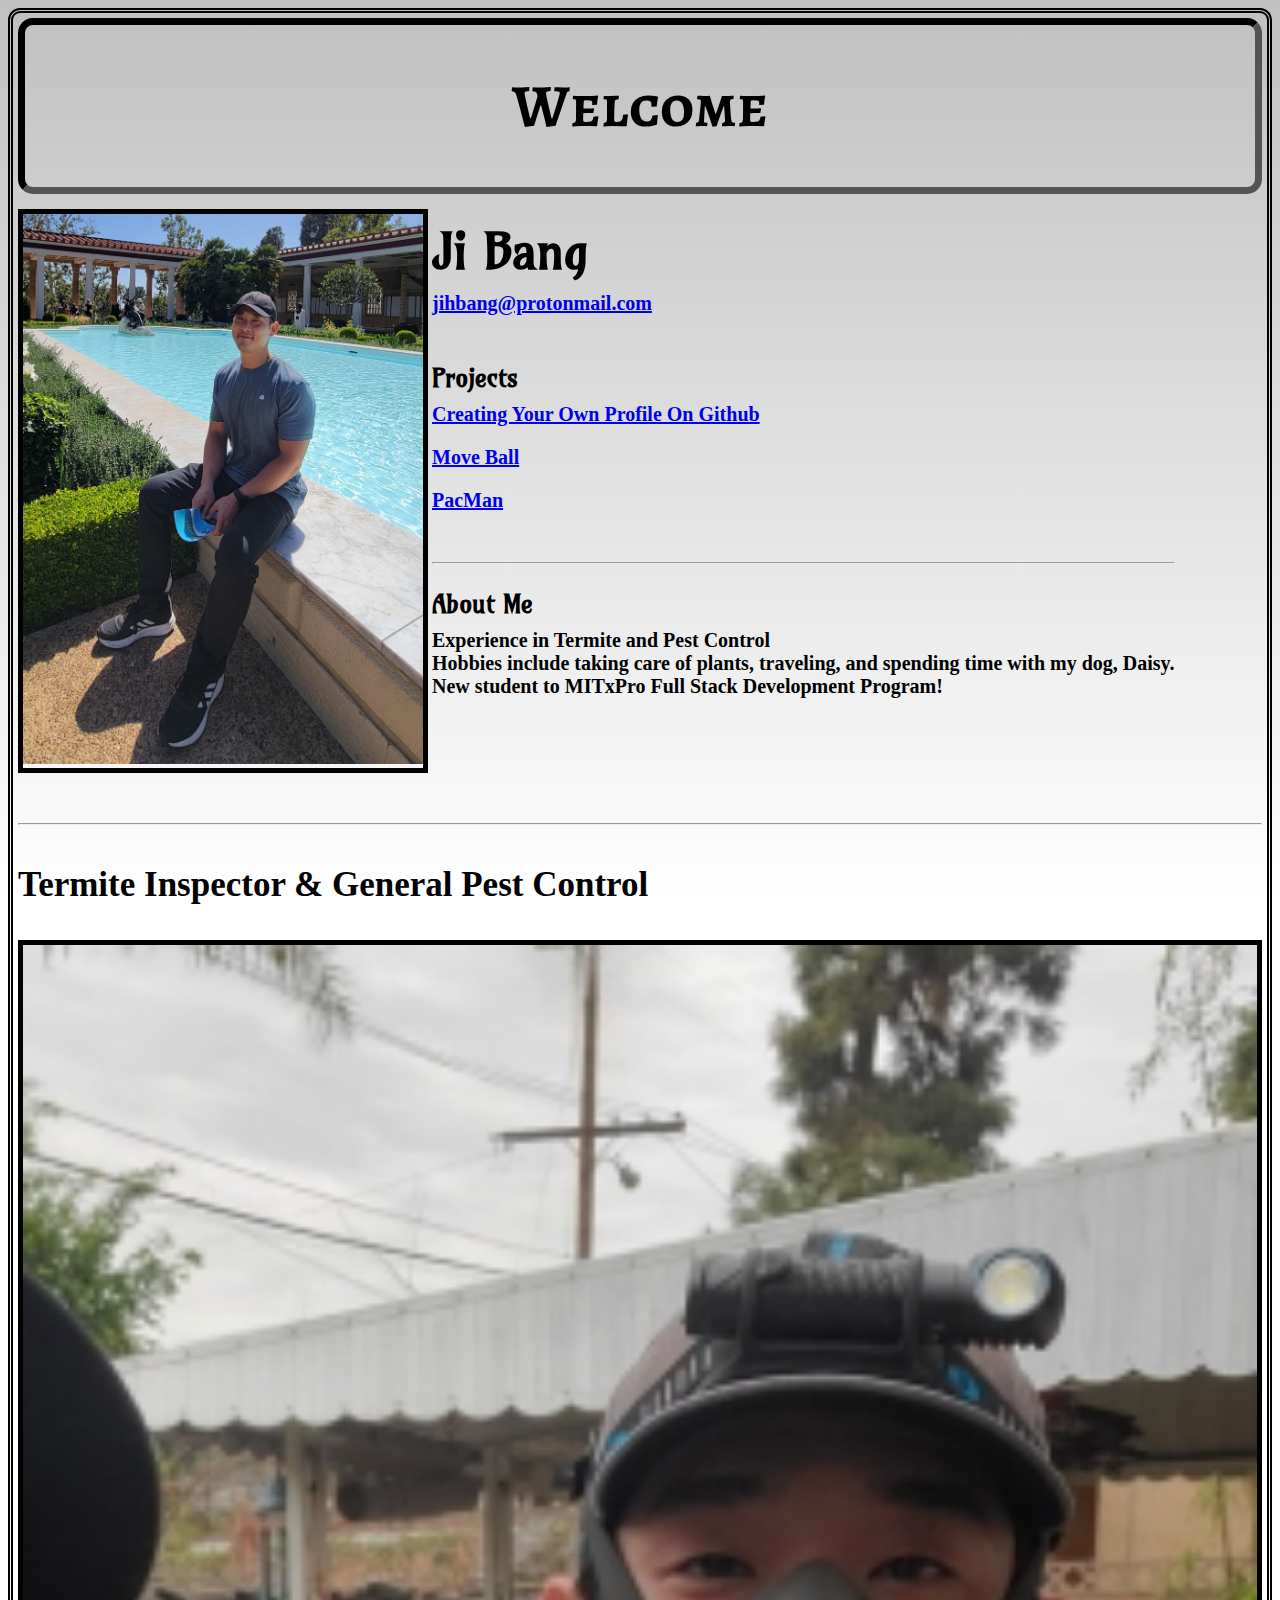
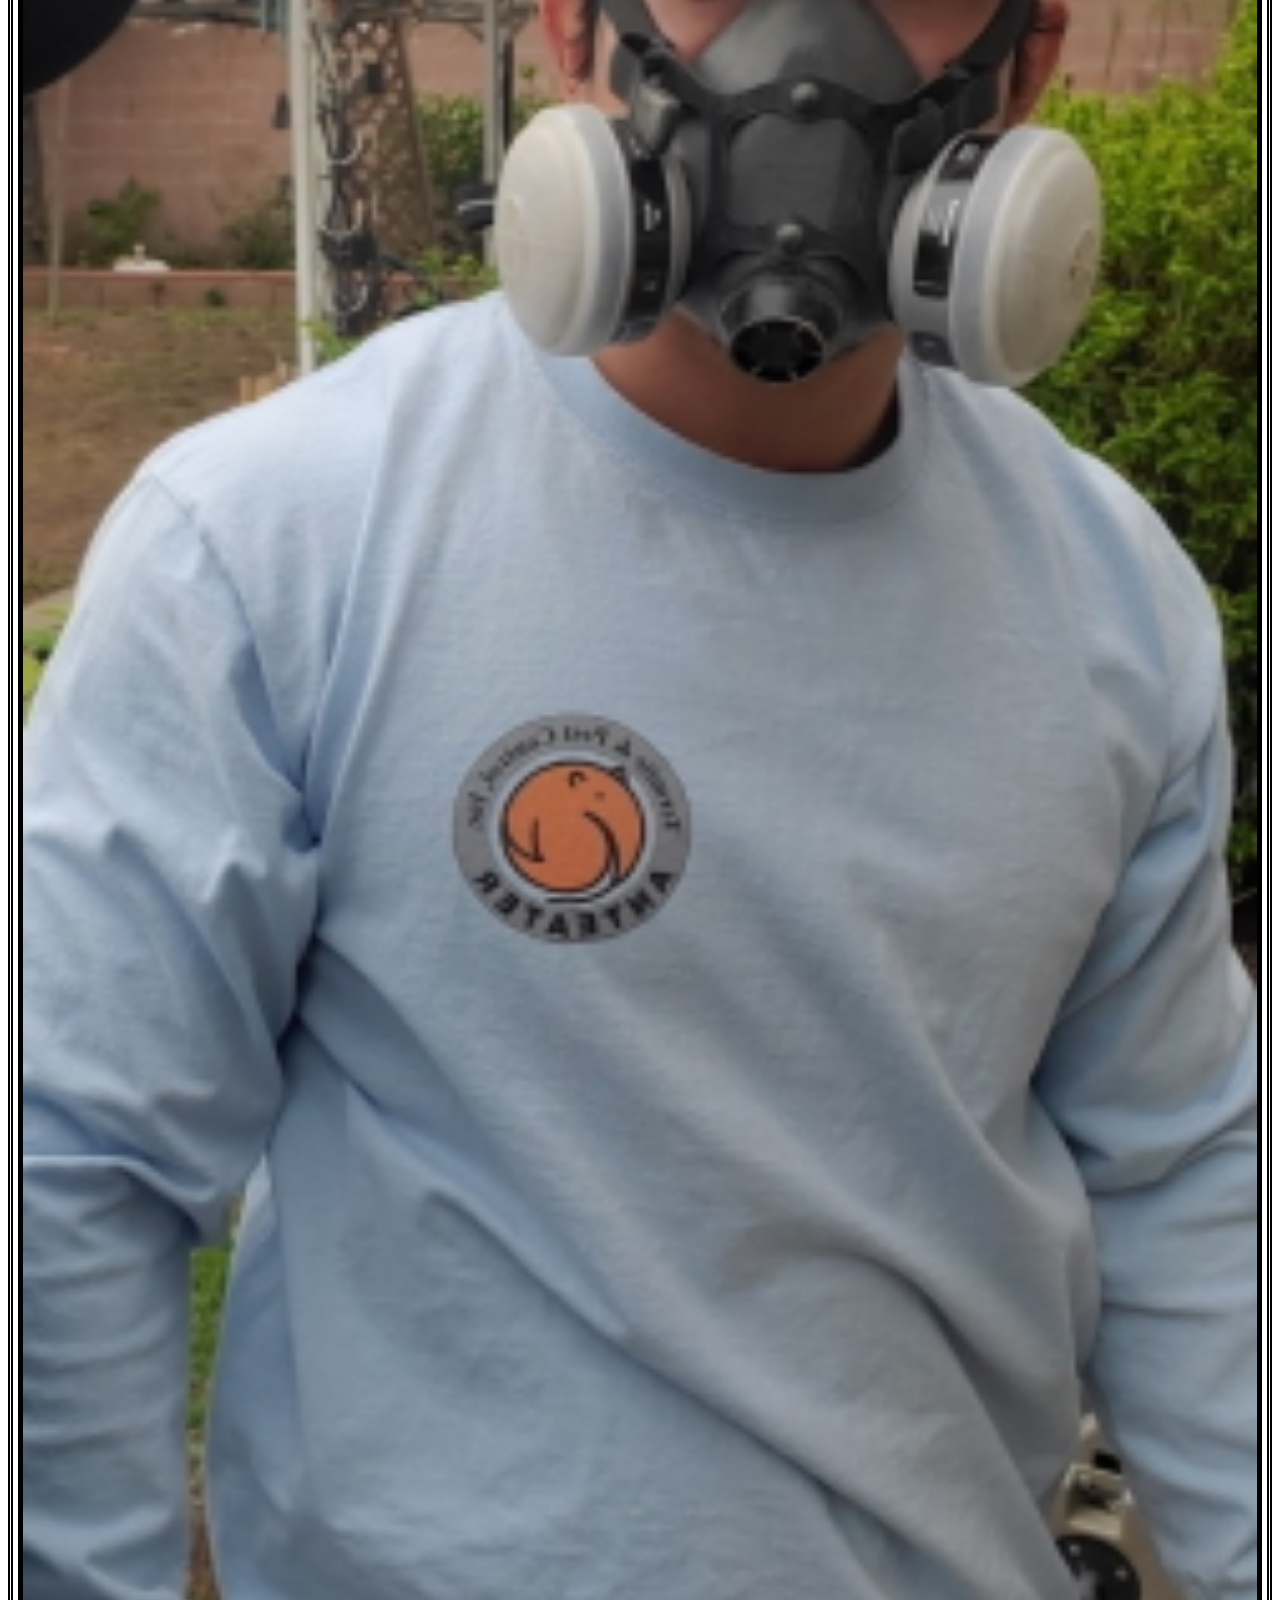
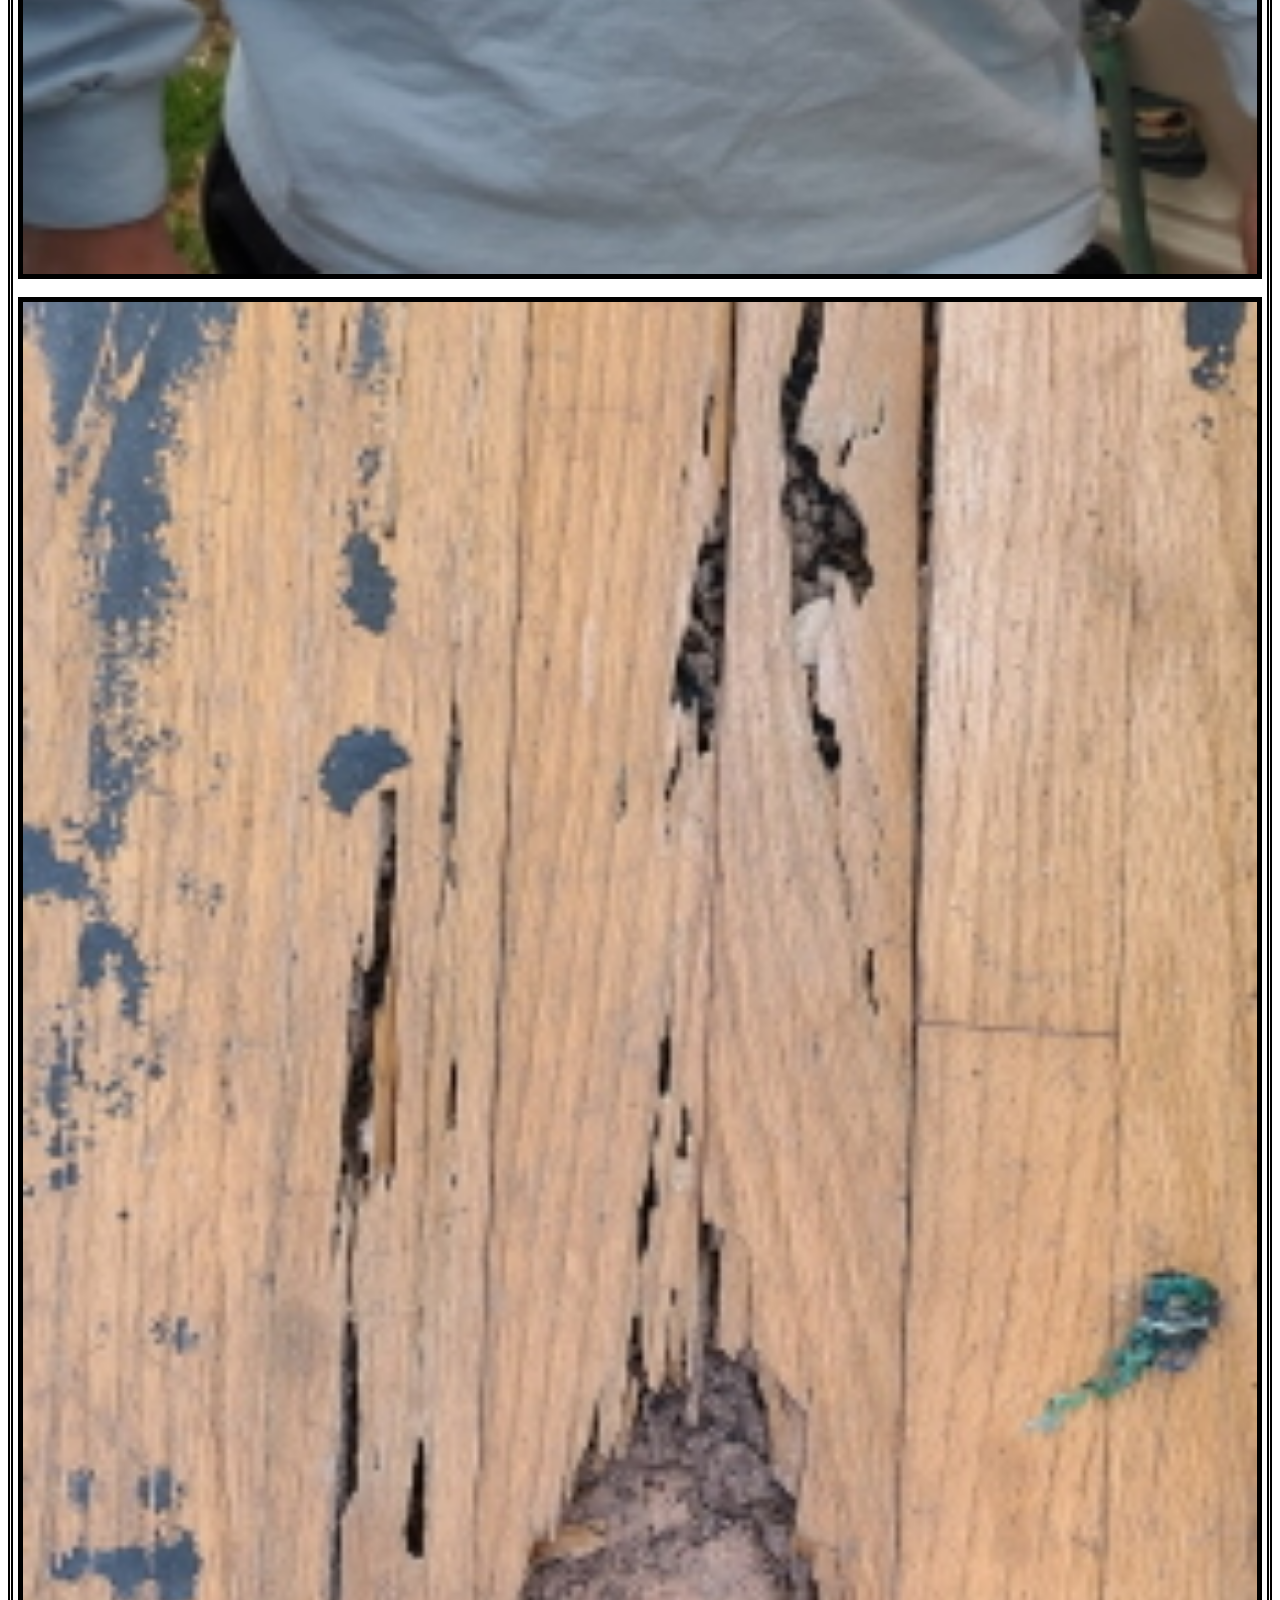
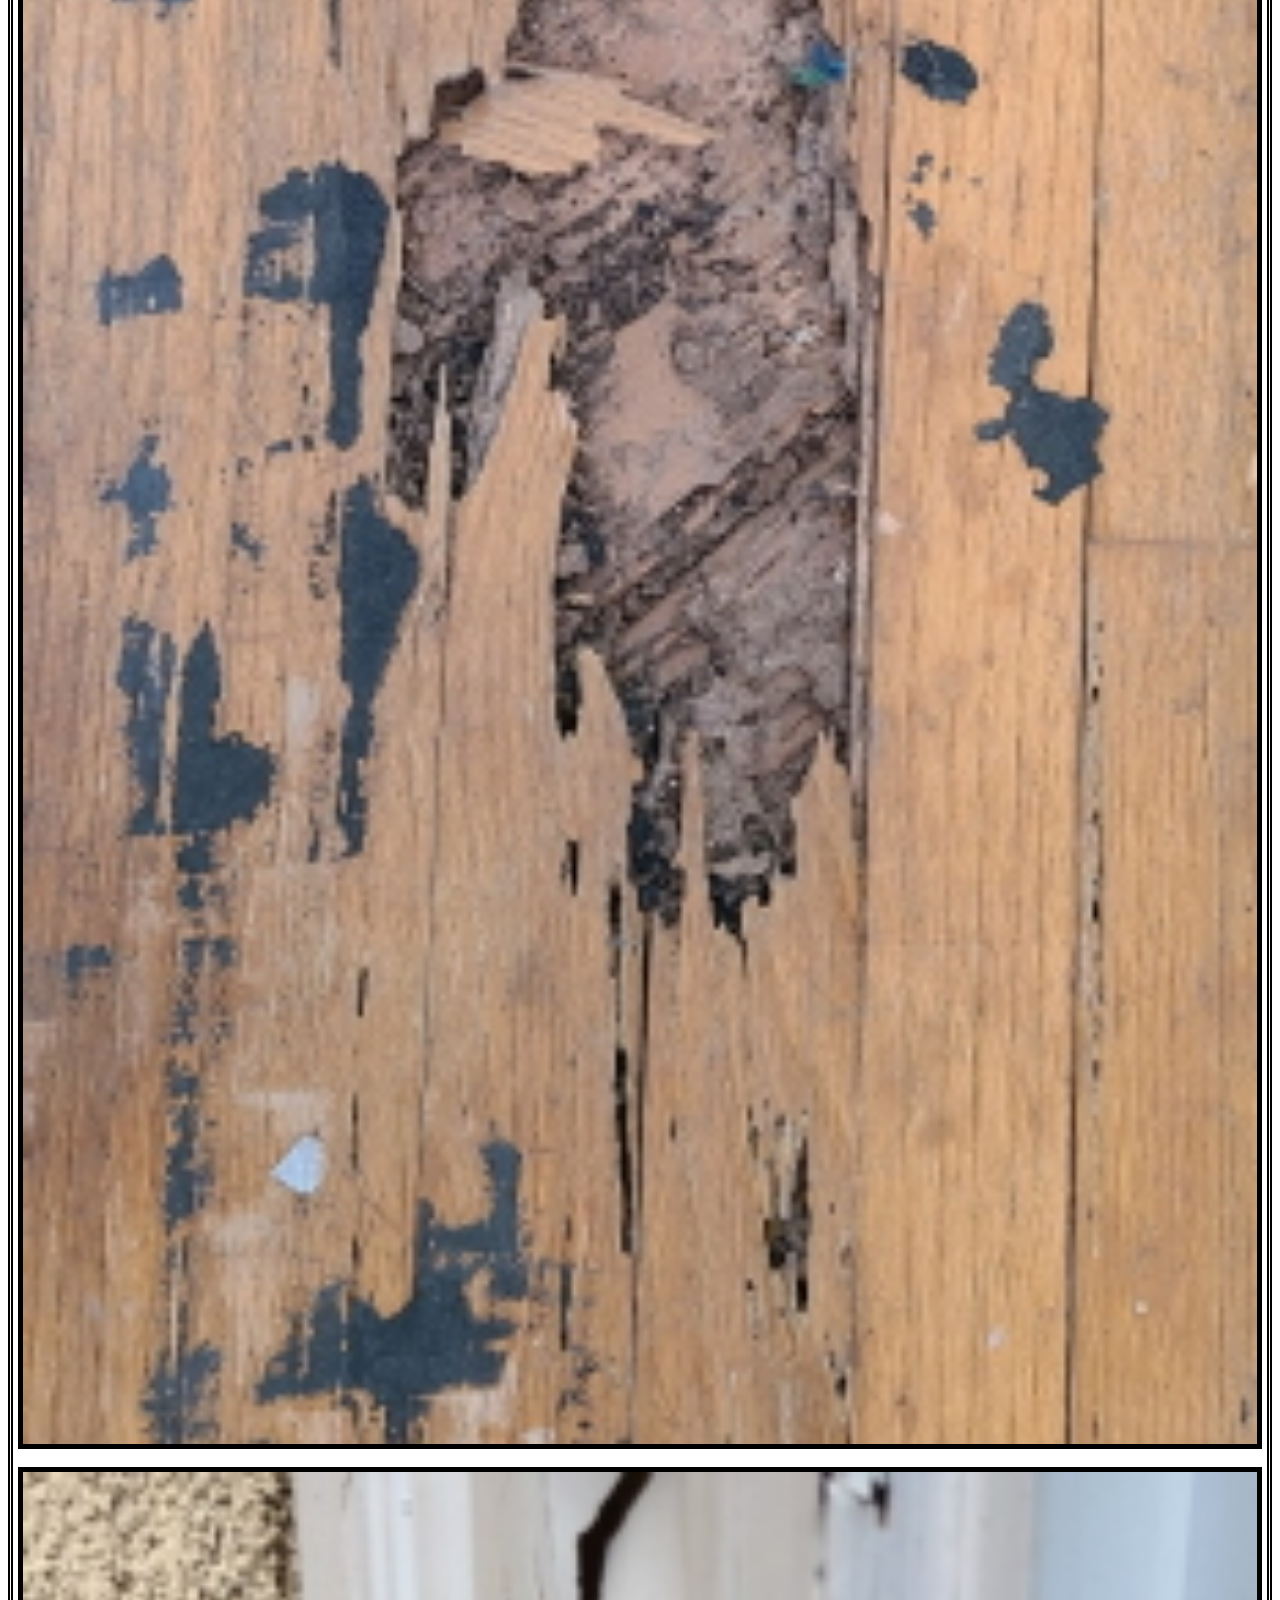
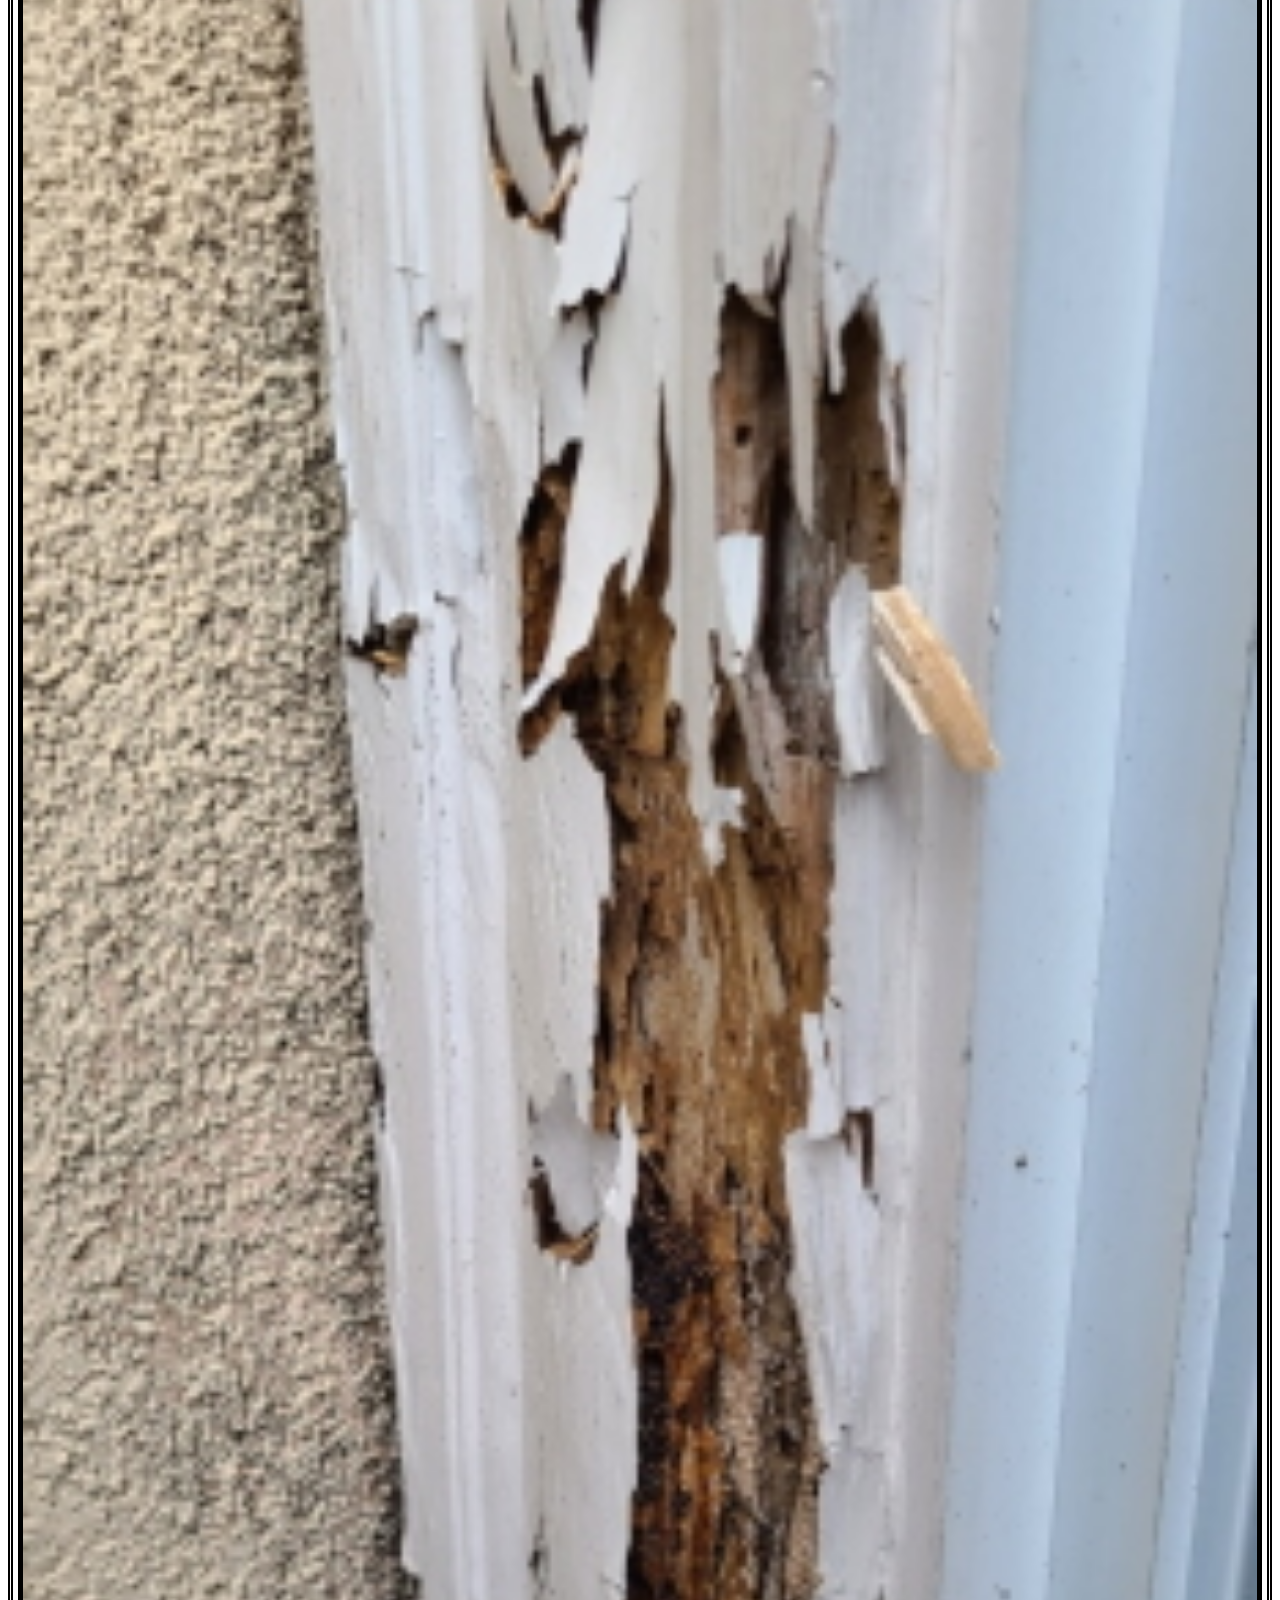
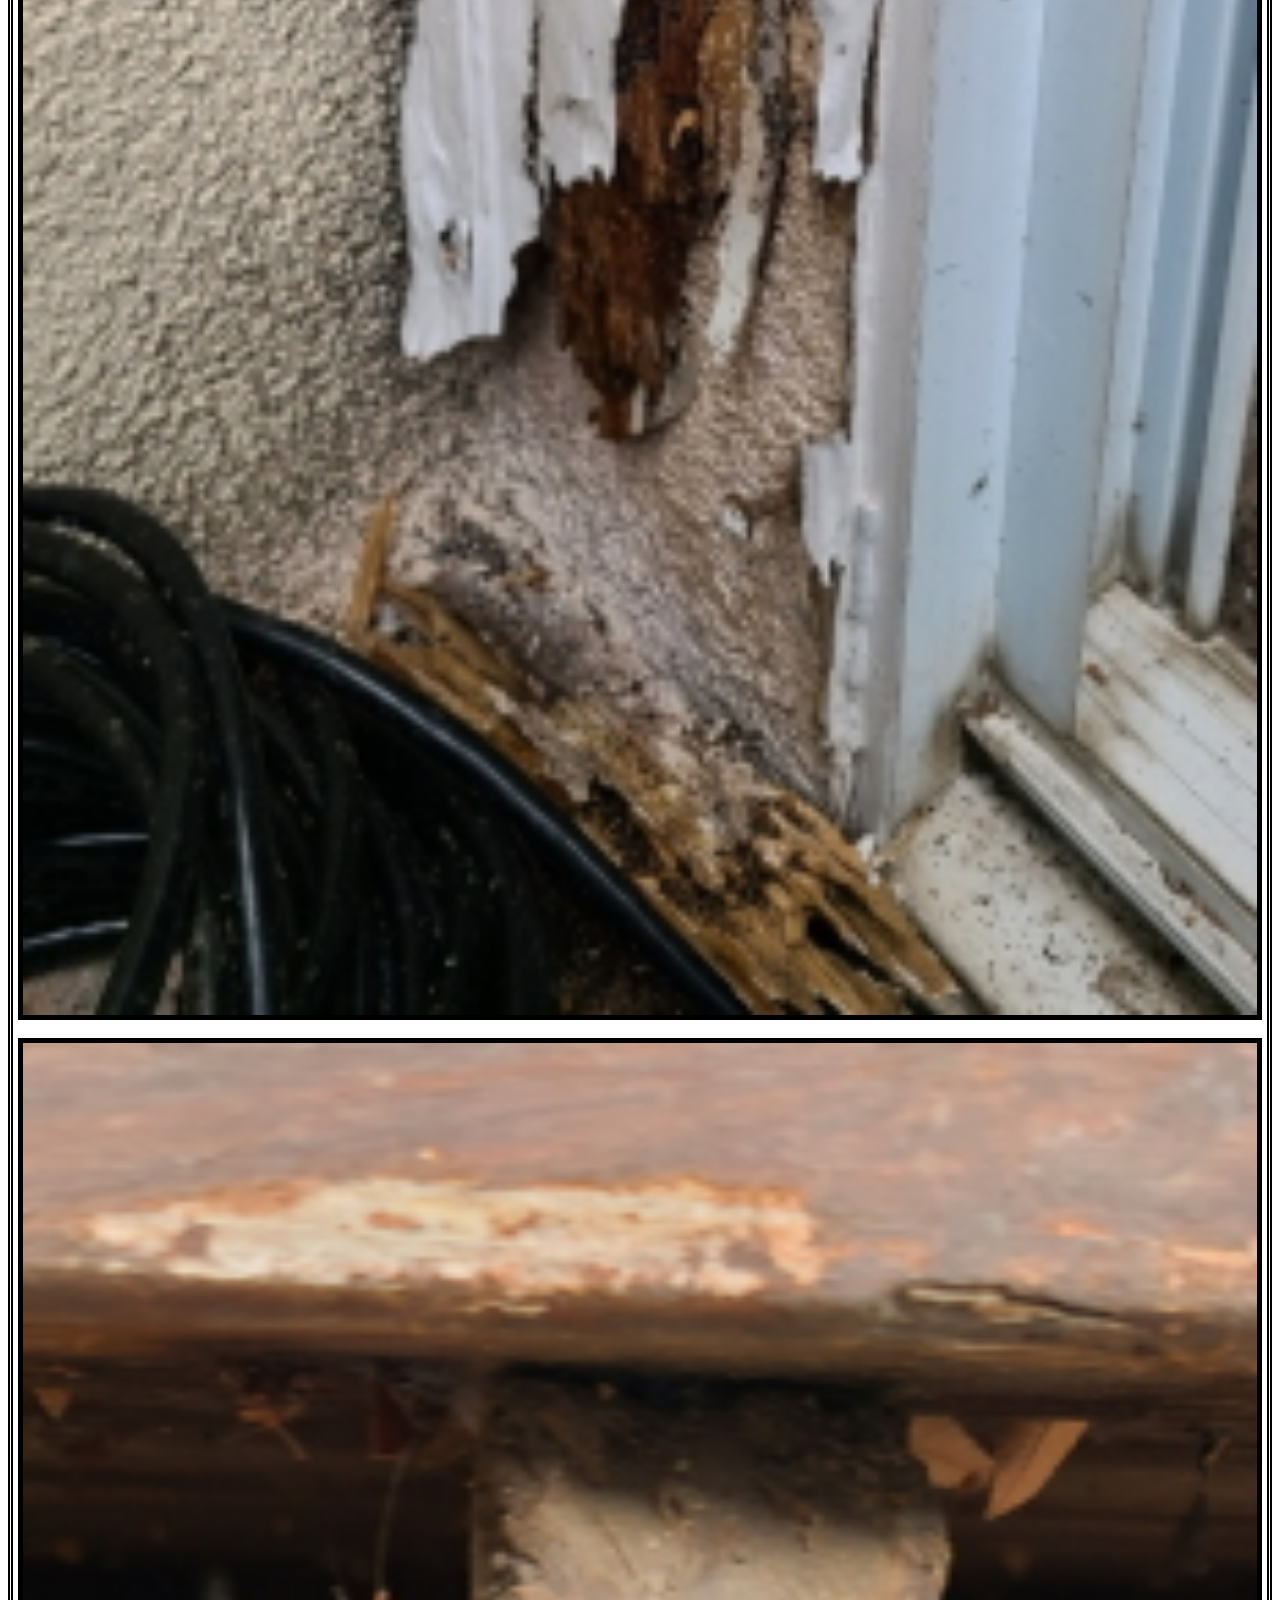
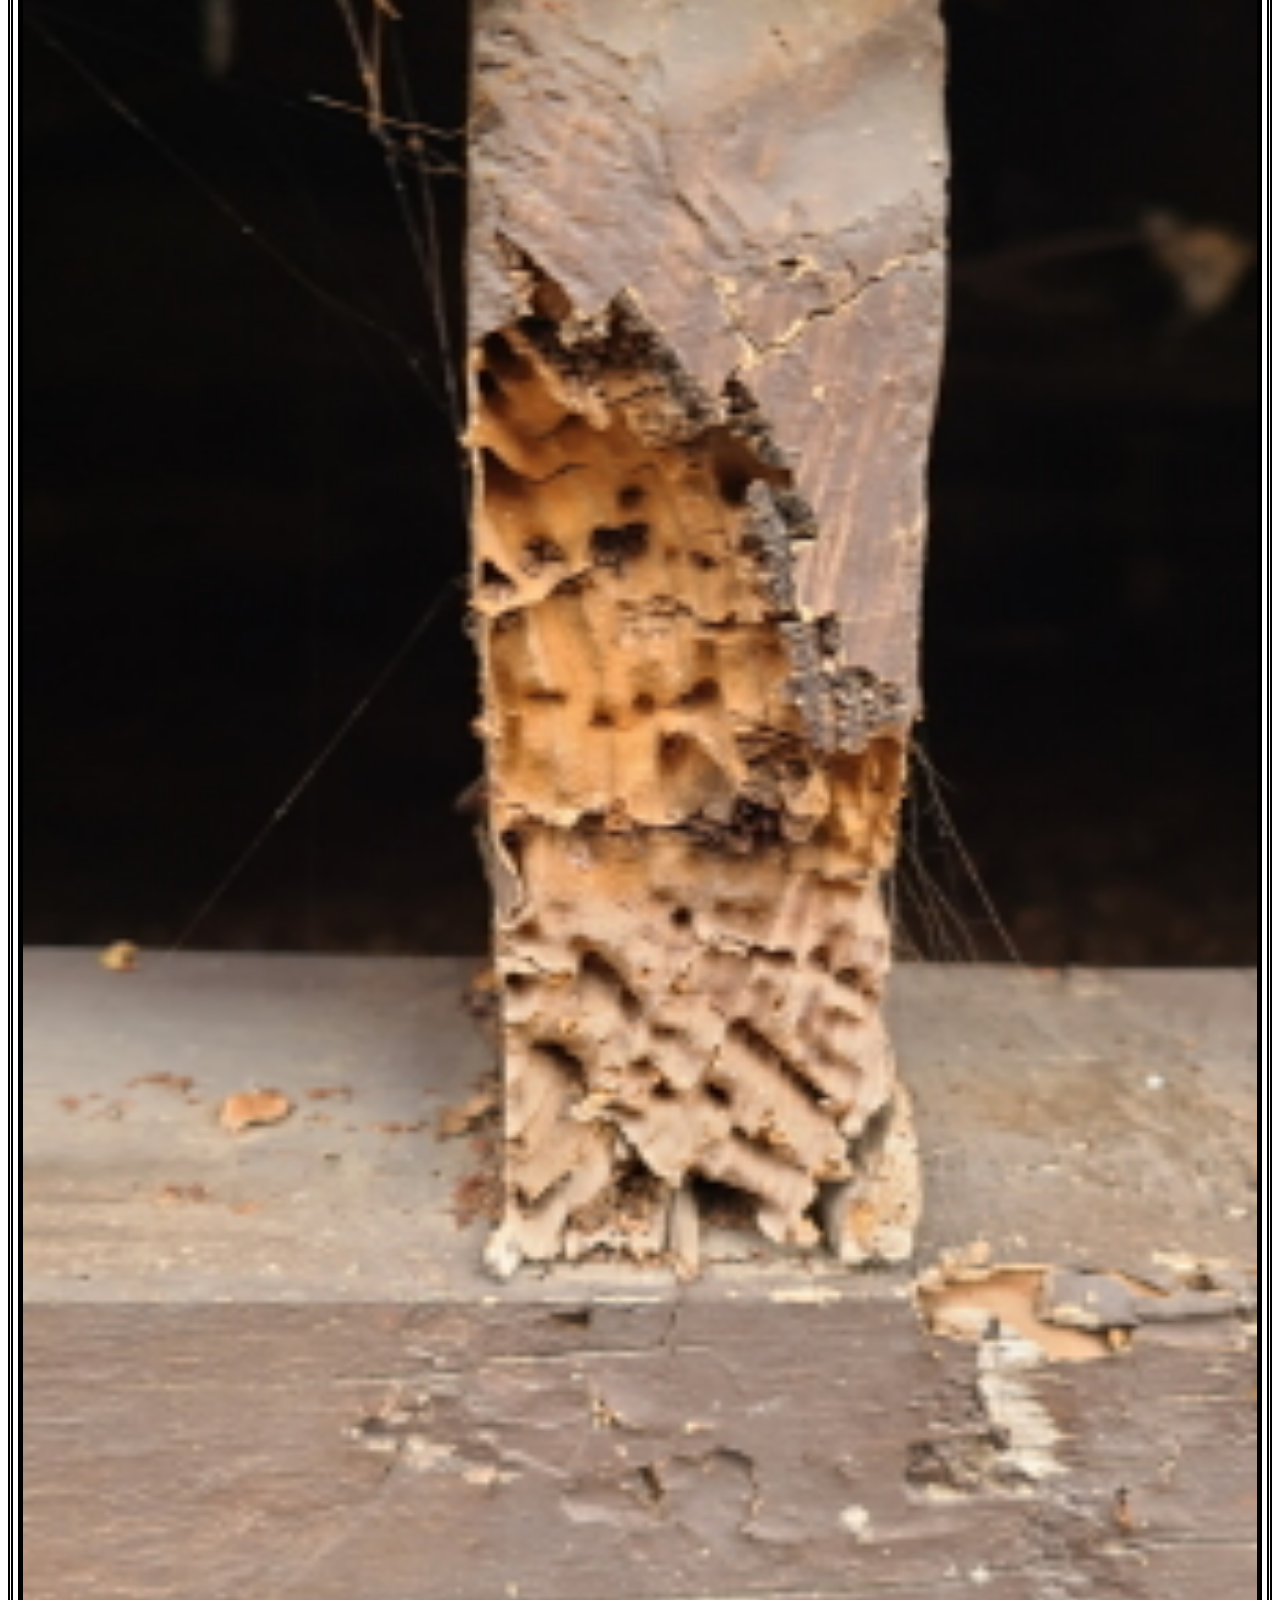
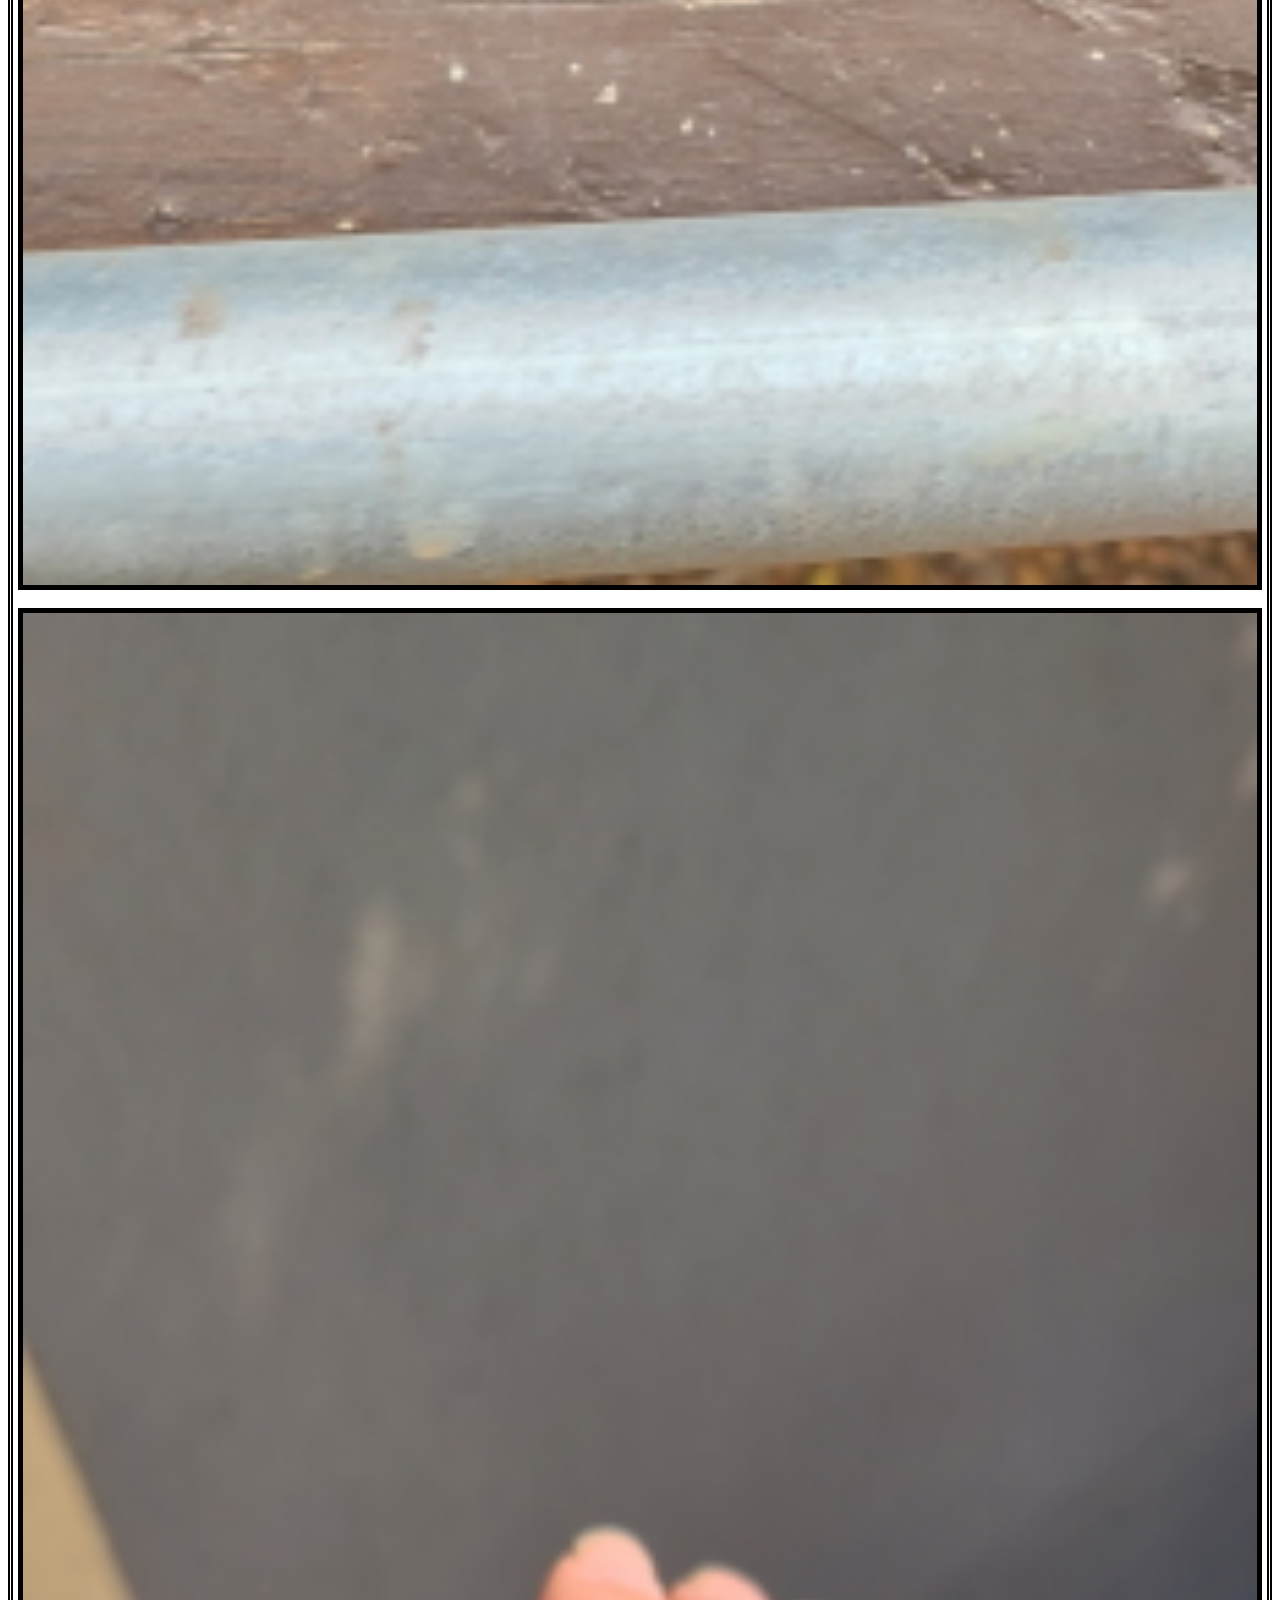
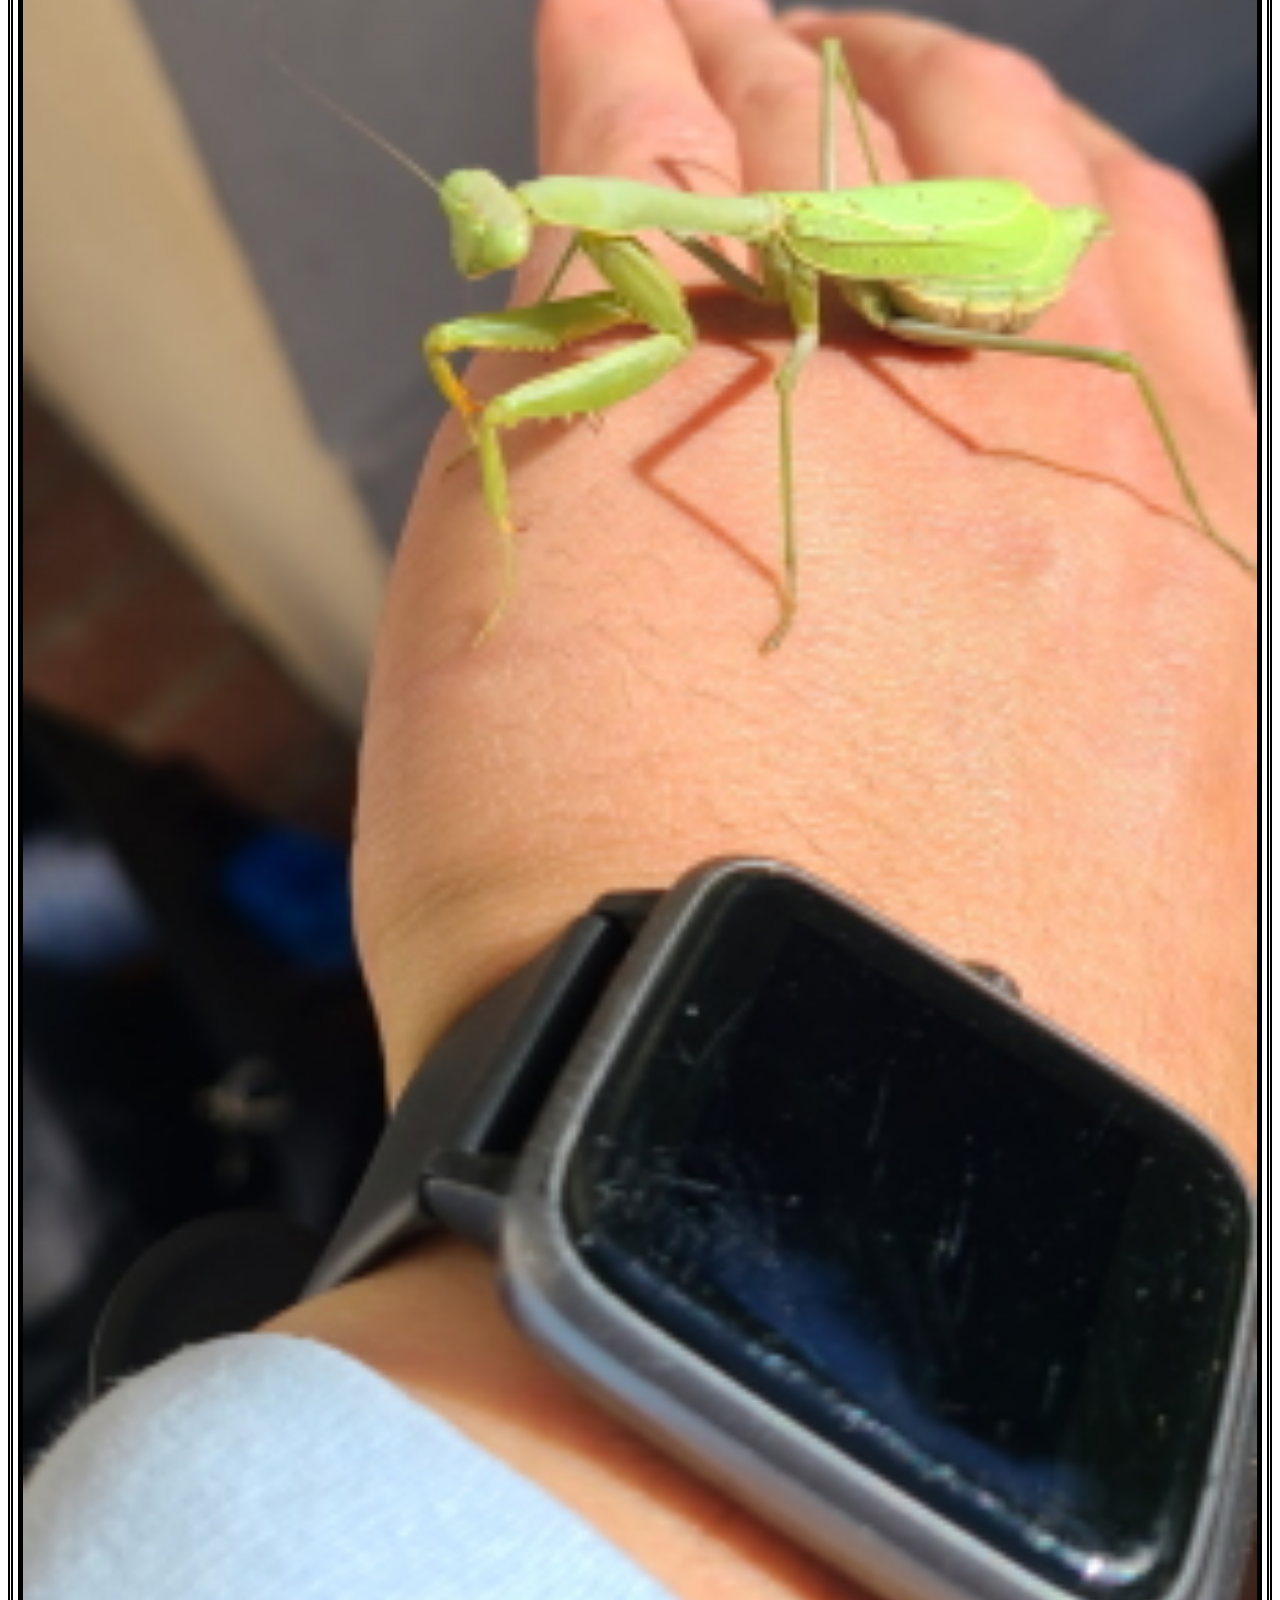
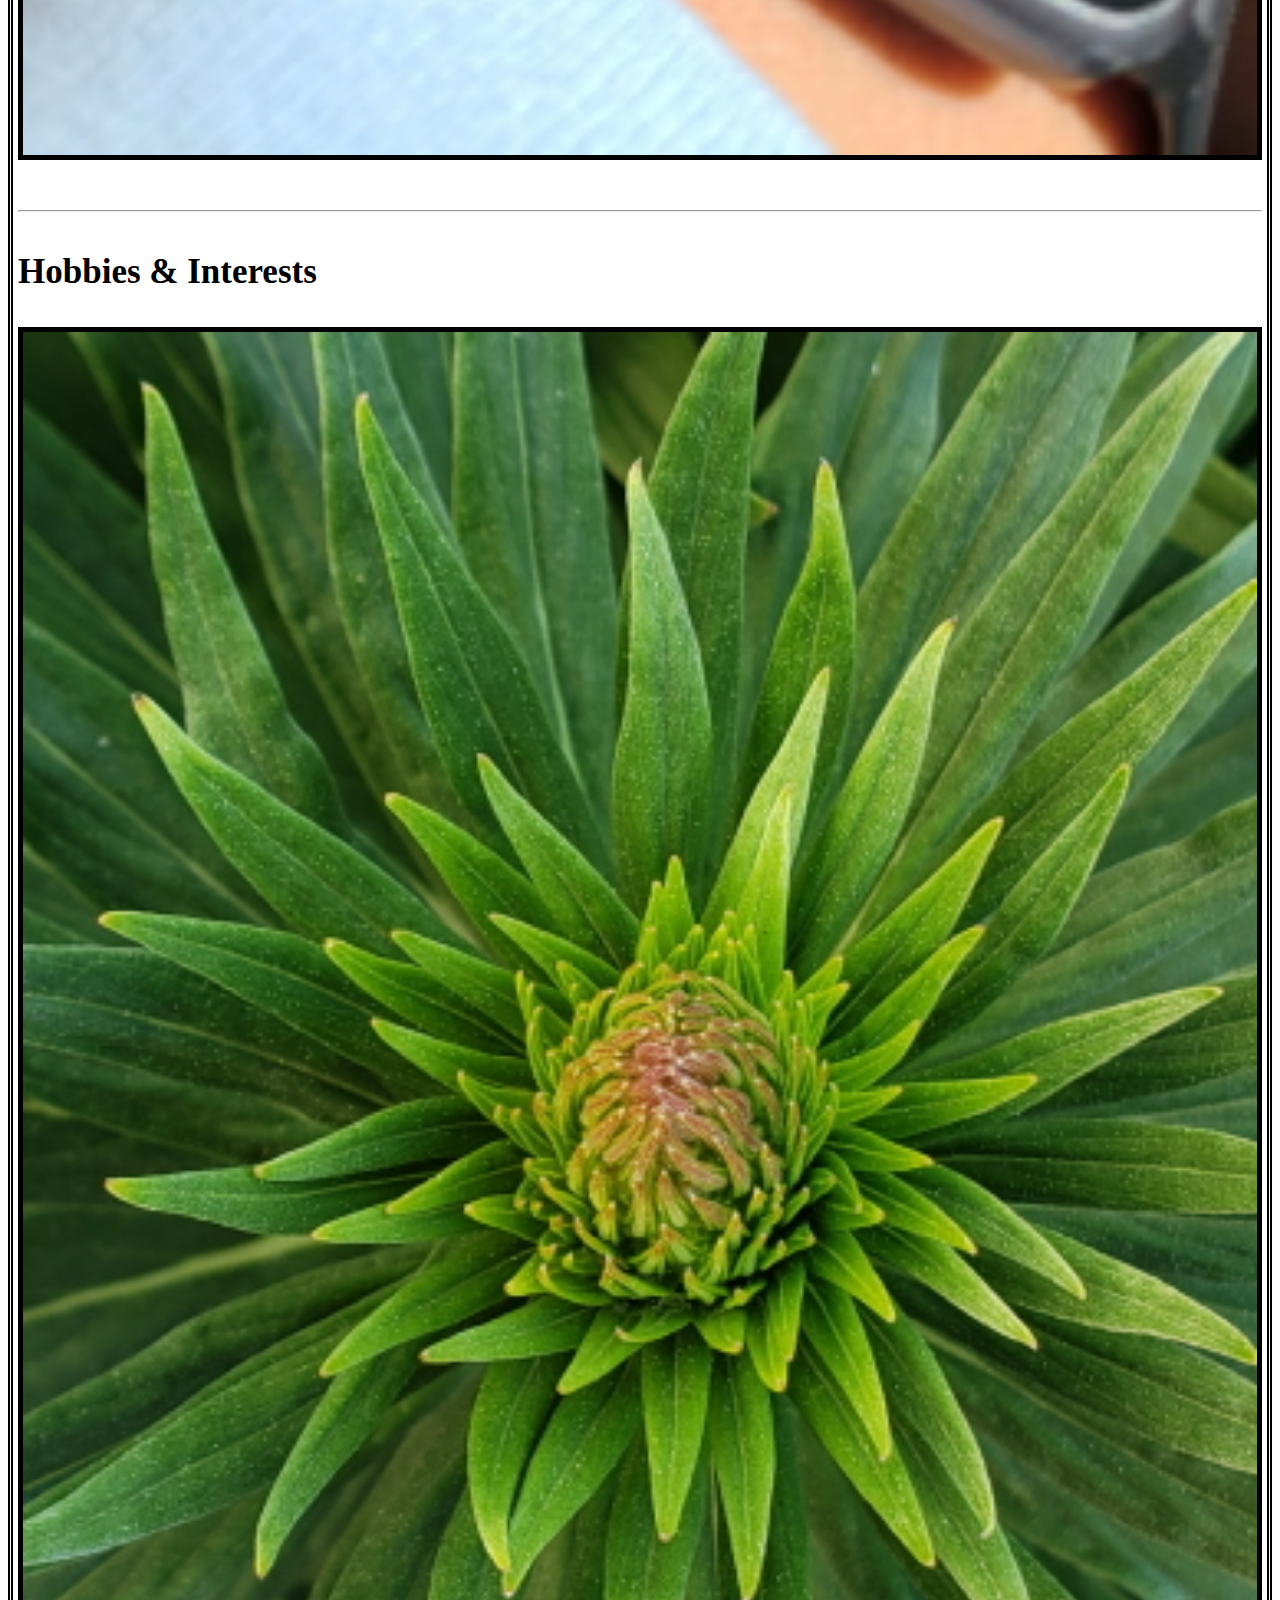
<file: index.html>
<!DOCTYPE html>
<html>
    <head>
        <title>Welcome!</title>
    
    <link href='CSS/profileFrontPage.css' type='text/css' rel='stylesheet'>
    <link href='https://fonts.googleapis.com/css?family=Alegreya SC' rel='stylesheet'>
    <link href='https://fonts.googleapis.com/css?family=Amarante' rel='stylesheet'>
    </head>
    <body>
        <div class='topBanner'>
            <h1>Welcome</h1>
        </div>

        <div class='profImg'>
            <img src='Images/ProfImg.jpg' alt='Profile Photo' width='400' height='550'>
        </div>

        <div class='aboutMe'>
            <h2>Ji Bang</h2>
            <p><a href='mailto: jihbang@protonmail.com'>
                jihbang@protonmail.com</a></p>
<br>
            <h3>Projects</h3>
            <p><a href='creatingAWebsite/creatingAWebsite.html' target='_blank'>
                Creating Your Own Profile On Github</a></p>
            <p><a href='moveBallProject/moveBall.html' target='_blank'>
                Move Ball</a></p>
            <p><a href='pacmanProject/Pacman.html' target='_blank'>
                PacMan</a></p>
<hr>
            <h3>About Me</h3>
            <p>Experience in Termite and Pest Control<br>
            Hobbies include taking care of plants, traveling, and spending time with my dog, Daisy.<br>
            New student to MITxPro Full Stack Development Program!</p>
            </div>
<hr>
        <div class='bodyPictures'>
            <h3>Termite Inspector & General Pest Control</h3>
            <div class='flex-container'>
                <img src='Images/Termite1.jpg' alt='Termite1'><br>
                <img src='Images/Termite2.jpg' alt='Termite2'><br>
                <img src='Images/Termite3.jpg' alt='Termite3'><br>
                <img src='Images/Termite4.jpg' alt='Termite4'><br>
                <img src='Images/PrayingMantis.jpg' alt='prayingMantis'>
            </div>
<hr>
            <h3>Hobbies & Interests</h3>
            <div class='flex-container'>
                <img src='Images/Plant1.jpg' alt='Plant1'><br>
                <img src='Images/Plant2.jpg' alt='Plant2'><br>
                <img src='Images/Plant3.jpg' alt='Plant3'><br>
                <img src='Images/Plant4.jpg' alt='Plant4'><br>
                <img src='Images/Plant5.jpg' alt='Plant5'><br>
            </div>
<hr>
            <h3>Daisy!</h3>
            <div class='flex-container'>
                <img src='Images/Daisy1.jpg' alt='Daisy1'><br>
                <img src='Images/Daisy2.jpg' alt='Daisy2'><br>
                <img src='Images/Daisy3.jpg' alt='Daisy3'><br>
                <img src='Images/Daisy4.jpg' alt='Daisy4'><br>
            </div>
        </div>
    </body>
</html>
</file>
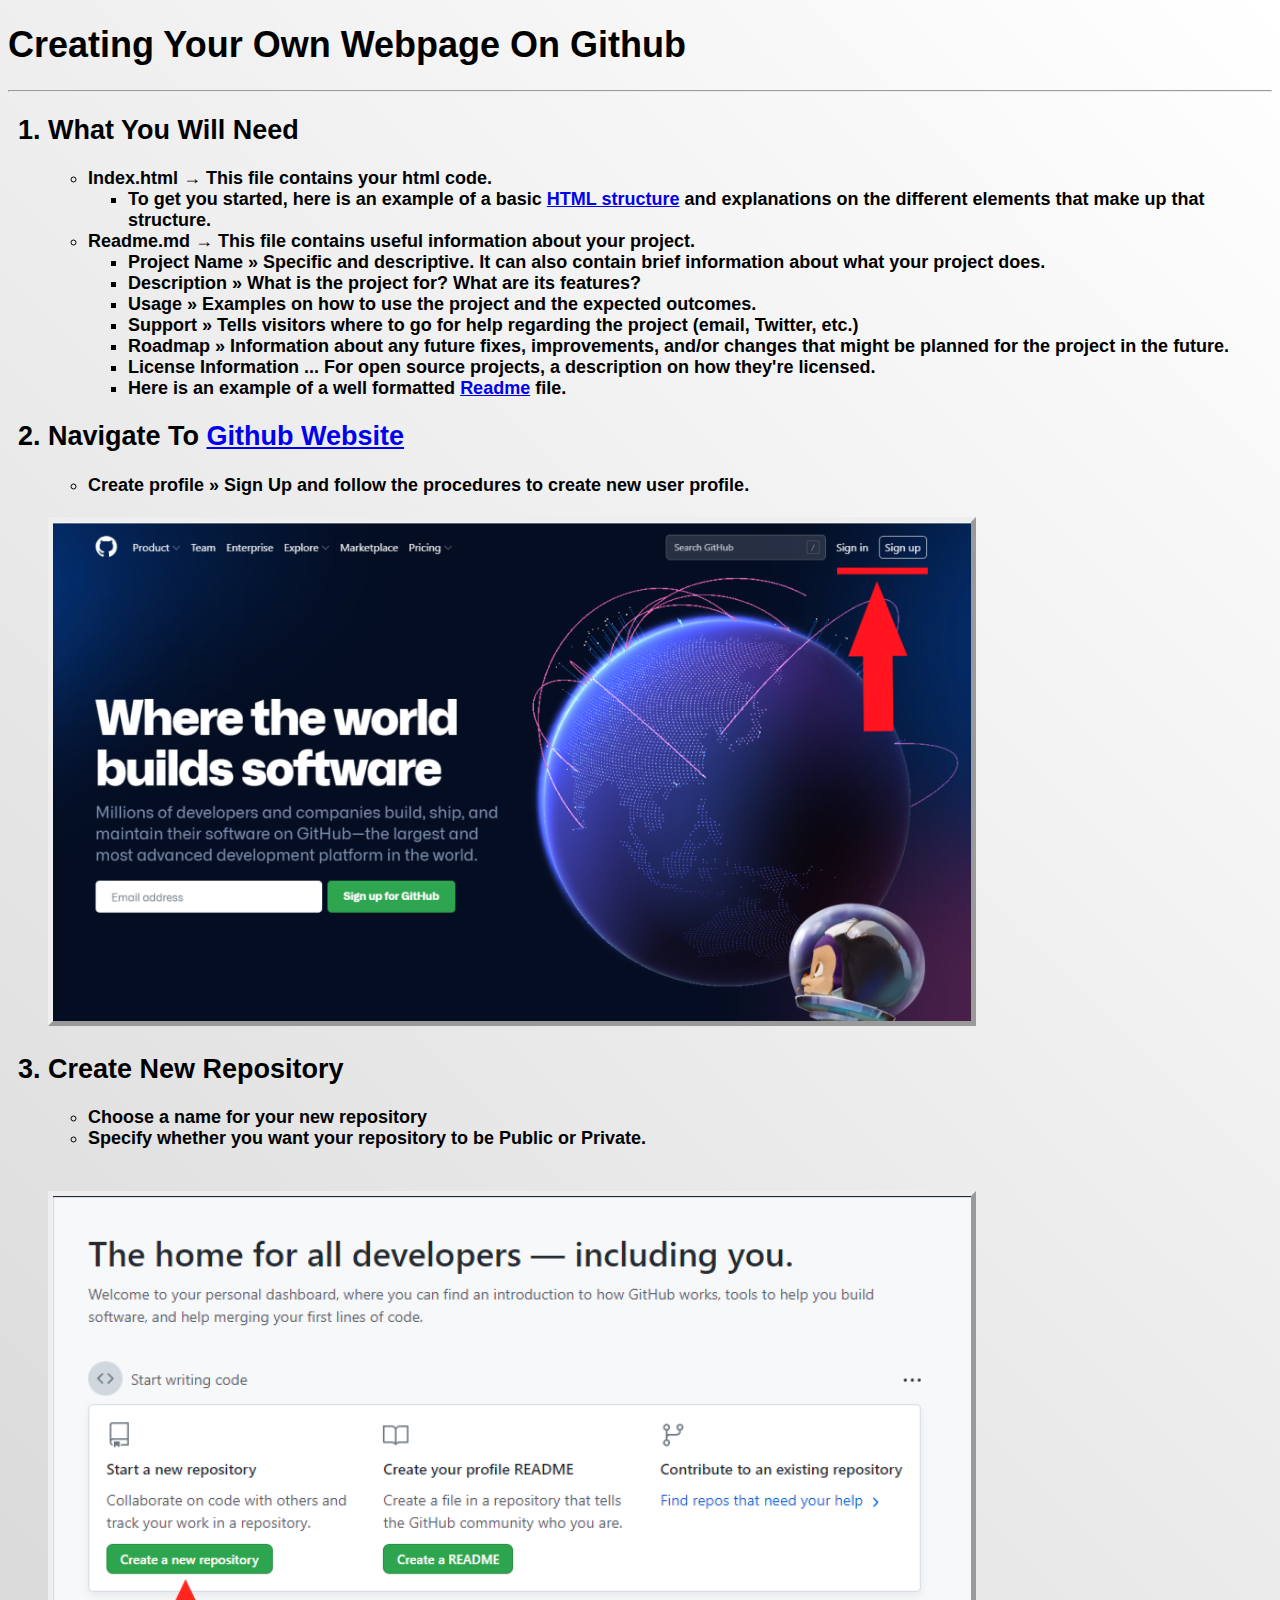
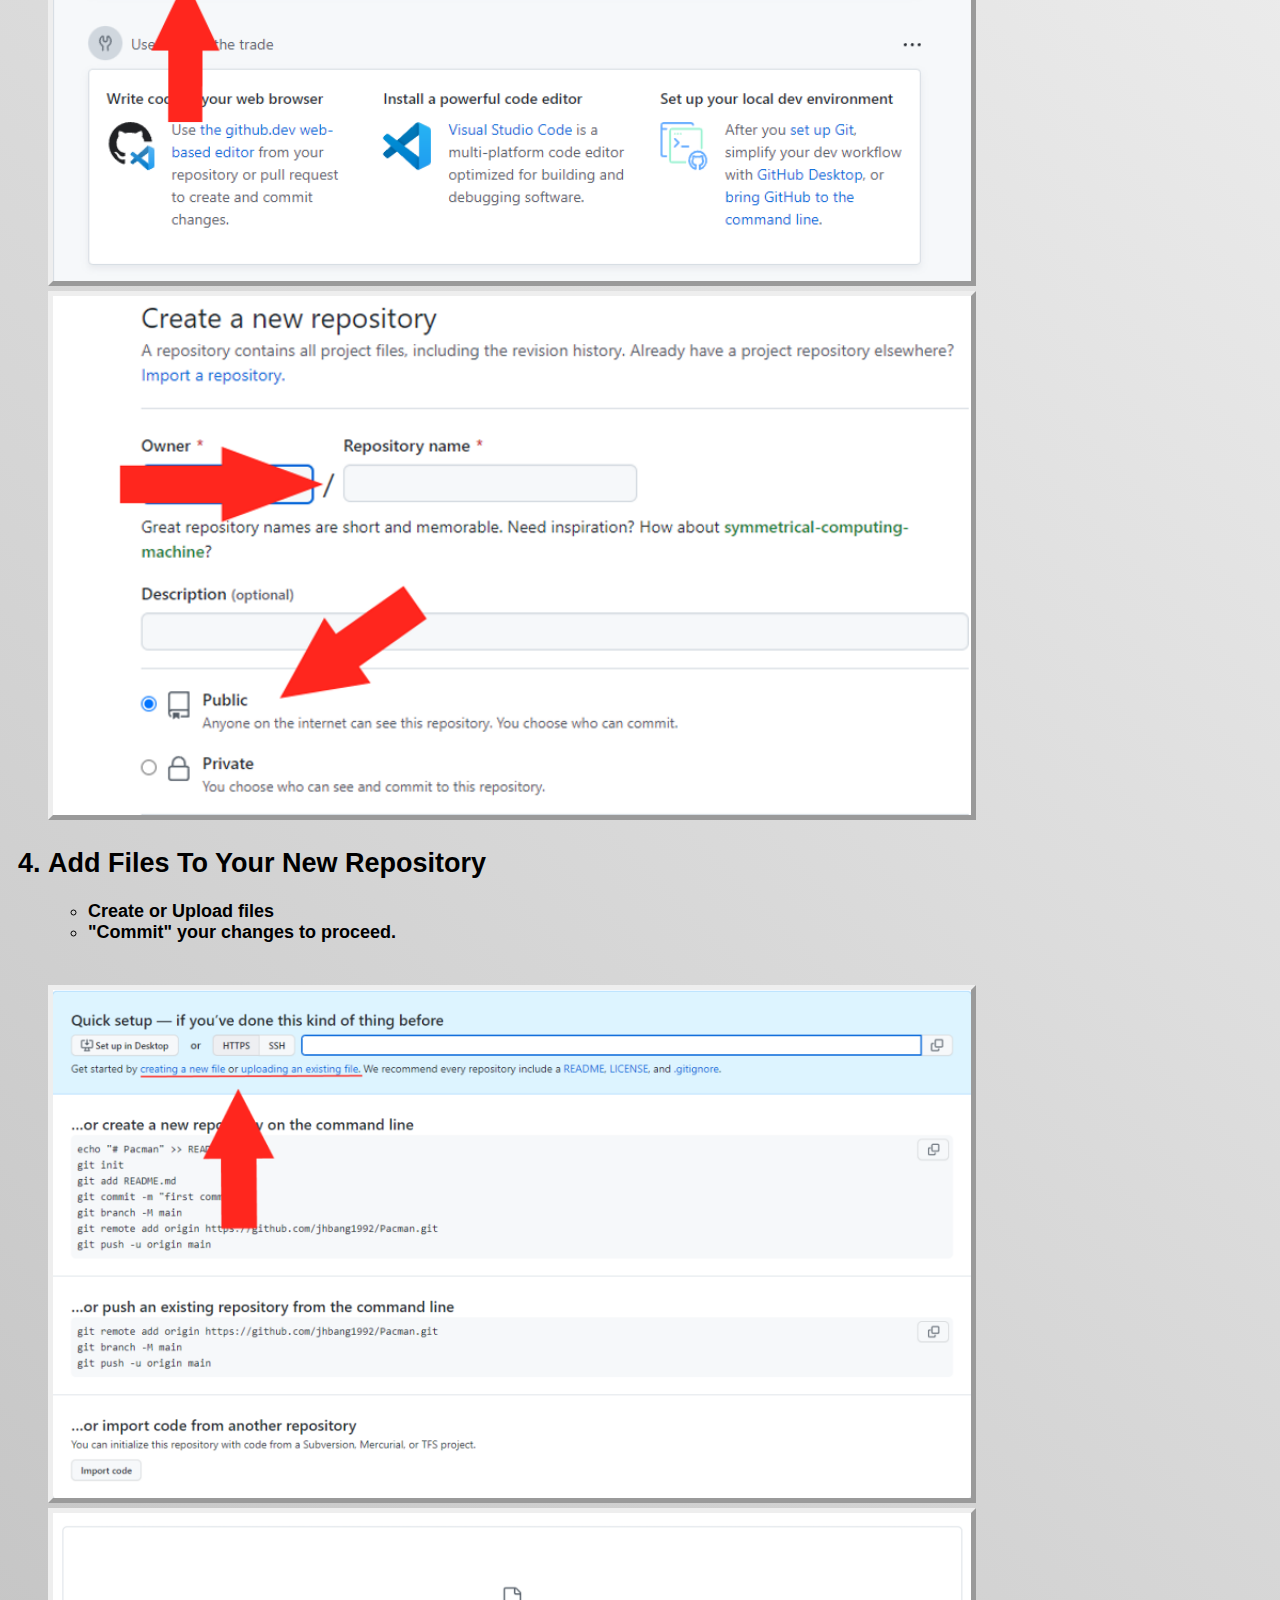
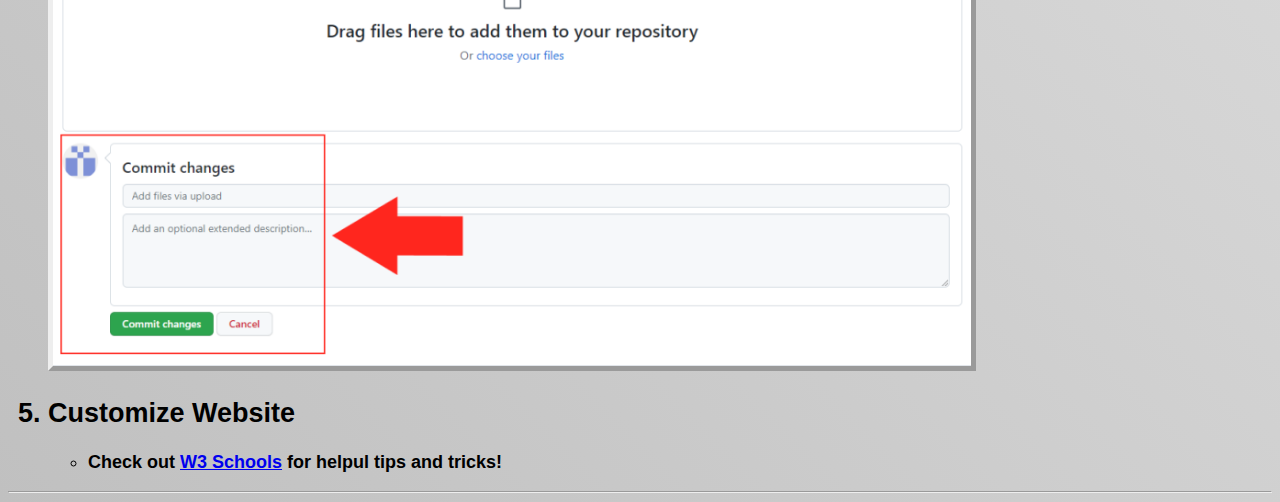
<file: creatingAWebsite/creatingAWebsite.html>
<!DOCTYPE html>
<html>
    <head>
        <title>Creating A Website</title>

        <link href='CSS/creatingAWebsite.css' type='text/css' rel='stylesheet'>
    </head>
    <body>
        <h1>Creating Your Own Webpage On Github</h1>
    <hr>
            <ol>
            <div class='step1'>
                <h2><li>What You Will Need</li></h2>
                    <ul>
                        <li>Index.html &#8594; This file contains your html code.</li>
                            <ul>
                                <li>To get you started, here is an example of a basic
                                <a href='https://www.w3schools.com/html/html_intro.asp' target='_blank'>HTML structure</a> and explanations on the different elements that make up that structure.</li>
                            </ul>
                        <li>Readme.md &#8594; This file contains useful information about your project.</li>
                            <ul>
                                <li>Project Name &#187; Specific and descriptive. It can also contain brief information about what your project does.</li>
                                <li>Description &#187; What is the project for? What are its features?</li>
                                <li>Usage &#187; Examples on how to use the project and the expected outcomes.</li>
                                <li>Support &#187; Tells visitors where to go for help regarding the project (email, Twitter, etc.)</li>
                                <li>Roadmap &#187; Information about any future fixes, improvements, and/or changes that might be planned for the project in the future.</li>
                                <li>License Information ... For open source projects, a description on how they're licensed.</li>
                                <li>Here is an example of a well formatted <a href='https://github.com/FortAwesome/Font-Awesome/blob/6.x/README.md' target='_blank'>Readme</a> file.</li>
                            </ul>
                    </ul>
            </div>
            <div class='step2'>
                <h2><li>Navigate To <a href='https://www.github.com/' target='blank'>Github Website</a></li></h2>
                        <ul>
                            <li>Create profile &#187; Sign Up and follow the procedures to create new user profile.</li>
                        </ul>
    <br>
                <img src='Images/Github.png' alt='Github Website'>
            </div>
            <div class='step3'>
                <h2><li>Create New Repository</li></h2>
                <ul>
                    <li>Choose a name for your new repository</li>
                    <li>Specify whether you want your repository to be Public or Private.</li>
                </ul>
<br>
<br>
                <img src='Images/createNewRepository.png' alt='Create New Repository'>
                <img src='Images/repositoryName.png' alt='Repository Name'>
            <div class='step4'>
                <h2><li>Add Files To Your New Repository</li></h2>
                    <ul>
                        <li>Create or Upload files</li>
                        <li>"Commit" your changes to proceed.</li>
                    </ul>
<br>
<br>
                <img src='Images/createOrAddFiles.png' alt='Create or Add Files'>
                <img src='Images/commitChanges.png' alt='Commit Changes'>
            </div>
            <div class='step5'>
                <h2><li>Customize Website</li></h2>
                    <ul>
                        <li>Check out <a href='https://www.w3schools.com/' target='_blank'>W3 Schools</a>
                            for helpul tips and tricks!</li>
                    </ul>
            </div>
            </ol>
    <hr>
    </body>
</html>
</file>
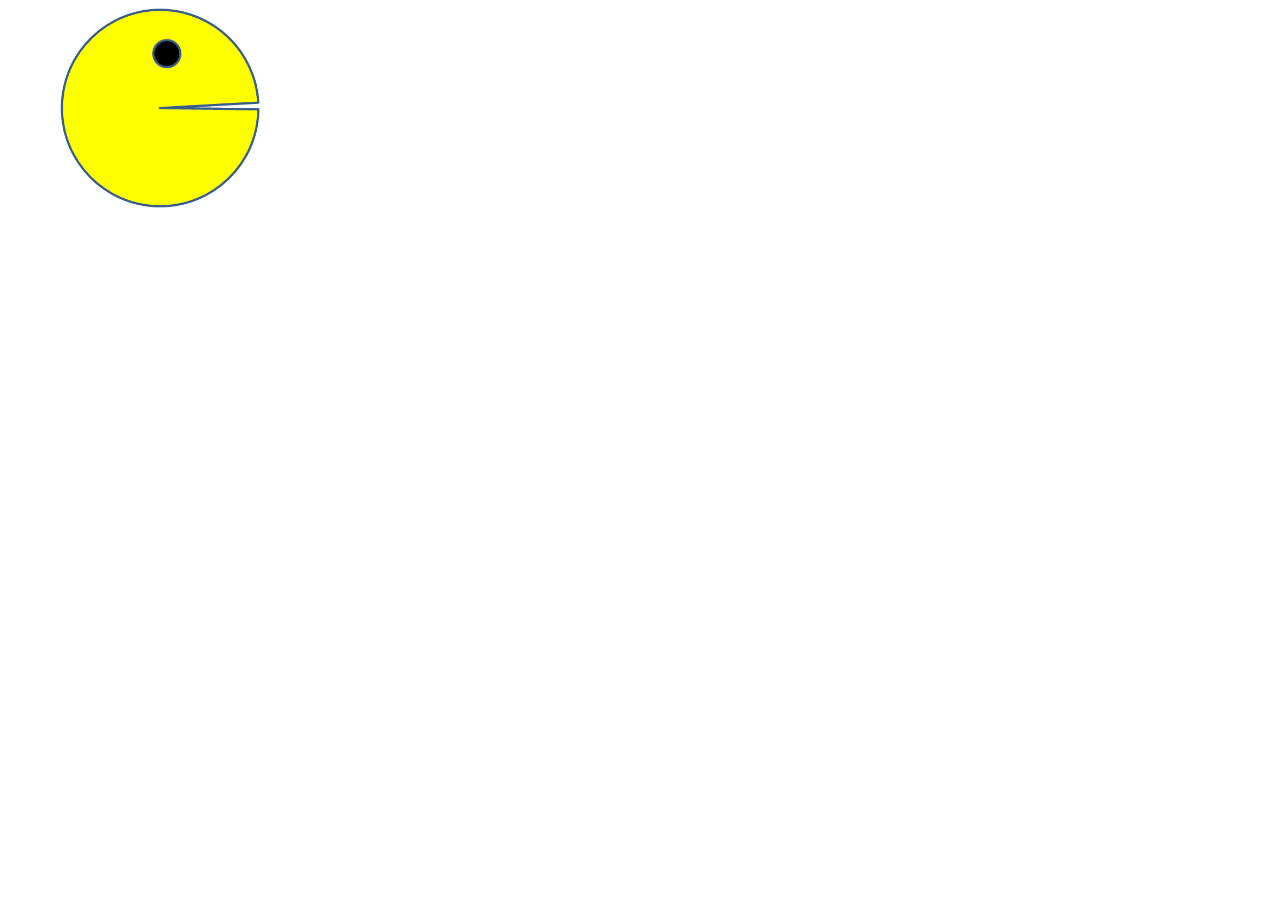
<file: pacmanProject/Pacman.html>
<html>
<SCRIPT>
    var pos = 0;
    let pageWidth = window.innerWidth;
    const pacArray = [
        ['PacMan1.png', 'PacMan2.png'],
        ['PacMan3.png', 'PacMan4.png']
    ];
    var direction = 0;
    var focus = 0;

    function Run() {
        let img = document.getElementById("PacMan");
        let imgWidth = img.width
        focus = (focus + 1) % 2;
        direction = checkPageBounds(direction, imgWidth, pos, pageWidth);
        img.src = pacArray[direction][focus];
        if (direction) {
            pos -= 20;
            img.style.left = pos + "px";
        } else {
            pos += 20;
            img.style.left = pos + 'px';
        }
    }
    setInterval(Run, 200);

    function checkPageBounds(direction, imgWidth) {
        if (direction == 0 && pos + imgWidth > pageWidth) direction = 1;
        if (direction == 1 && pos < 0) direction = 0;

        return direction;
    }

</SCRIPT>

<body>
    <img id="PacMan" src="PacMan1.png" width='200' onclick="Run()" style="position:absolute"> </img>
</body>

</html>
</file>
<file: CSS/profileFrontPage.css>
.topBanner {
    text-align: center;
    font-size: 30px;
    border: 7px inset;
    border-color: rgb(0, 0, 0);
    border-radius: 15px;
    margin-bottom: 15px;
    font-family: 'Alegreya SC';
}
.profImg {
    display: inline-block;
    vertical-align: top;
    margin-left: auto;
    margin-right: auto;
    border: 5px solid rgb(0, 0, 0);
}
.aboutMe {
    display: inline-block;
}
.aboutMe h2 {
    font-size: 50px;
    line-height: 0px;
    font-family: 'Amarante';
}
.aboutMe h3 {
    font-size: 25px;
    line-height: 0px;
    font-family: 'Amarante';
}
.aboutMe p {
    font-size: 20px;
    font-weight: bold;
}
.bodyPictures h3 {
    font-size: 35px;
    font-weight: bold;
}
.bodyPictures img {
    width: 100%;
    border: 5px solid rgb(0, 0, 0);
}
.flex-container {
    display: flex;
    flex-flow: row wrap;
    justify-content: space-around;
    align-content: center;
}
body {
    background: linear-gradient(silver, white);
    background-repeat: no-repeat;
    background-attachment: fixed;
    background-size: 100% 100%;
    border-style: double;
    border-width: thick;
    border-radius: 12px;
    padding: 5px;
    border-color: rgb(0 0 0 );
}
hr {
    margin-top: 50px;
    margin-bottom: 40px;
}
</file>
<file: creatingAWebsite/CSS/creatingAWebsite.css>
body {
    font-family: Arial, Helvetica, sans-serif;
    font-weight: bold;
    font-size: 18px;
    background: linear-gradient(45deg, silver, white);
}
img {
    width: 75%;
    border-style: outset;
    border-width: 5px;
}
</file>
